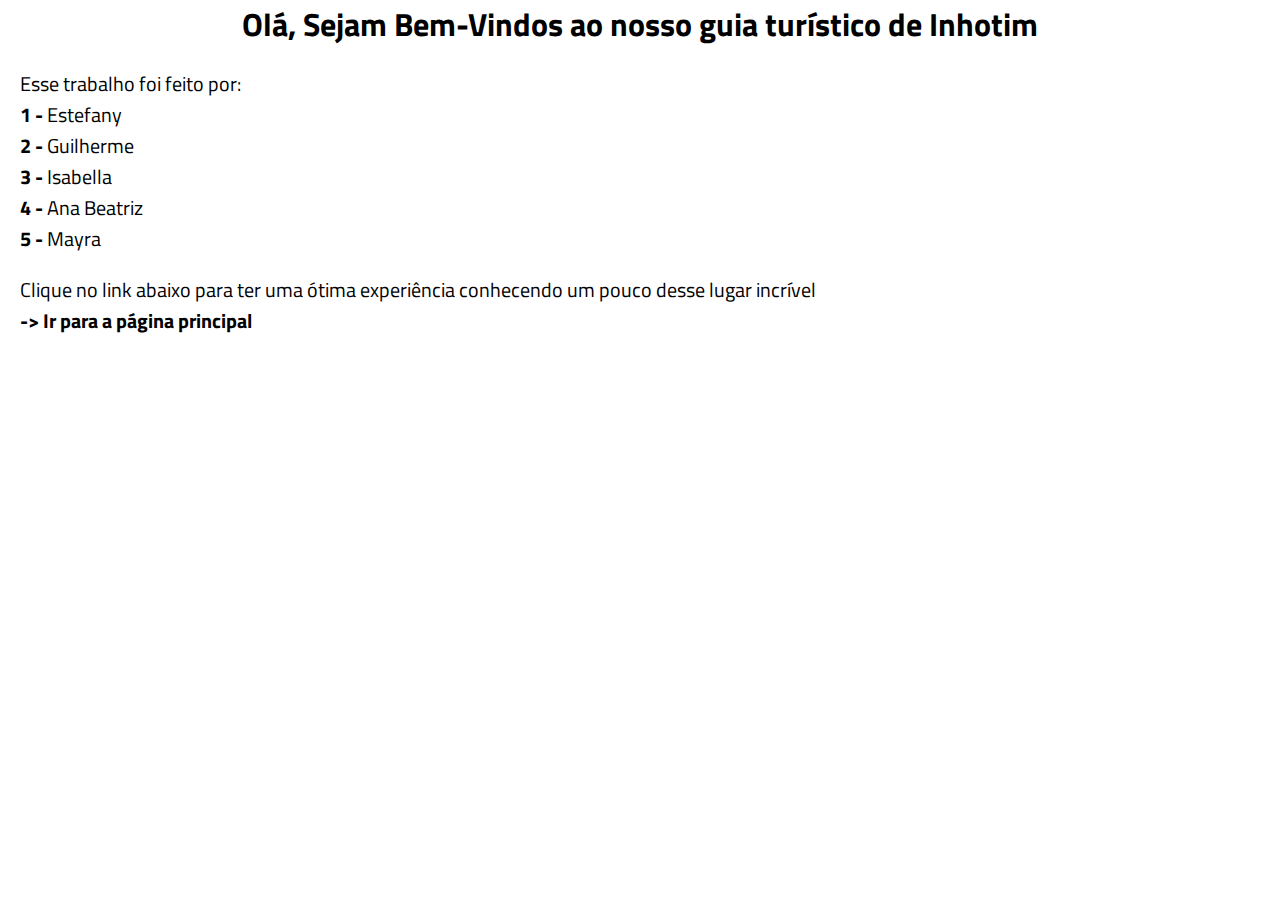
<file: index.html>
<!DOCTYPE html>
<html lang="en">
<head>
    <meta charset="UTF-8">
    <meta name="viewport" content="width=device-width, initial-scale=1.0">
    <link rel="stylesheet" href="cssIndex.css">
    <title>Document</title>
</head>
<body>
    <h1 class="titulo">Olá, Sejam Bem-Vindos ao nosso guia turístico de Inhotim</h1>
    <p class="texto">Esse trabalho foi feito por: <br>
     <b>1 - </b> Estefany<br>
     <b>2 - </b> Guilherme<br>
     <b>3 - </b> Isabella<br>
     <b>4 - </b> Ana Beatriz<br>
     <b>5 - </b> Mayra<br>
    </p>
    <p class="textod">Clique no link abaixo para ter uma ótima experiência    conhecendo um pouco desse lugar incrível</p>
    <a href="Inhotim/Inhotim.html" class="link"> <b>-> Ir para a página principal</b></a>
</body>
</html>
</file>
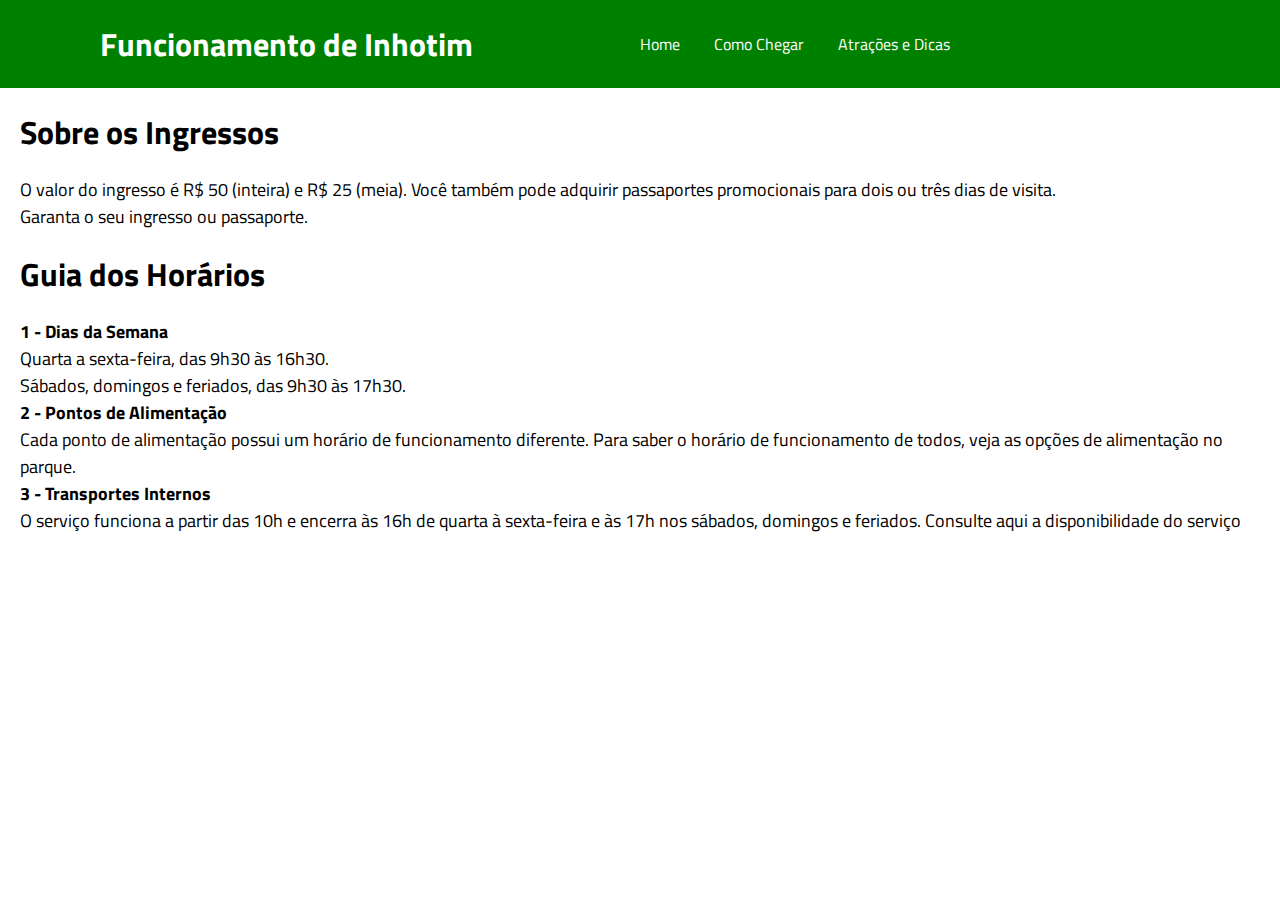
<file: Inhotim/horario.html>
<!DOCTYPE html>
<html lang="pt-br">
<head>
    <meta charset="UTF-8">
    <meta name="viewport" content="width=device-width, initial-scale=1.0">
    <link rel="stylesheet" href="cssHorario.css">
    <title>Guia Turistico Inhotim</title> 
</head>
<body class="corpo">
    <header>
        <div class="container">
            <div class="titulo">
                <h1>Funcionamento de Inhotim</h1>
            </div>
            <div class="menu">
                <nav>
                    <a href="Inhotim.html">Home</a>
                    <a href="local.html">Como Chegar</a> 
                    <a href="pontos.html">Atrações e Dicas</a>
                </nav>
            </div>
        </div>
    </header>
    
    <h1 class="ingressos">Sobre os Ingressos</h1>
    <p class="ingresso">O valor do ingresso é R$ 50 (inteira) e R$ 25 (meia). Você também pode adquirir passaportes promocionais para dois ou três dias de visita. <br>
    Garanta o seu ingresso ou passaporte.</p>

    <h1 class="horario">Guia dos Horários</h1>
    <p class="dias"><b>1 - Dias da Semana</b></p>
    <p class="semana">Quarta a sexta-feira, das 9h30 às 16h30. <br>
    Sábados, domingos e feriados, das 9h30 às 17h30.</p>
    <p class="dias"><b>2 - Pontos de Alimentação</b></p>
    <p class="semana">Cada ponto de alimentação possui um horário de funcionamento diferente. Para saber o horário de funcionamento de todos, veja as opções de alimentação no parque.</p>
    <p class="dias"><b>3 - Transportes Internos</b></p>
    <p class="semana">O serviço funciona a partir das 10h e encerra às 16h de quarta à sexta-feira e às 17h nos sábados, domingos e feriados. Consulte aqui a disponibilidade do serviço</p>

</body>
</html>
</file>
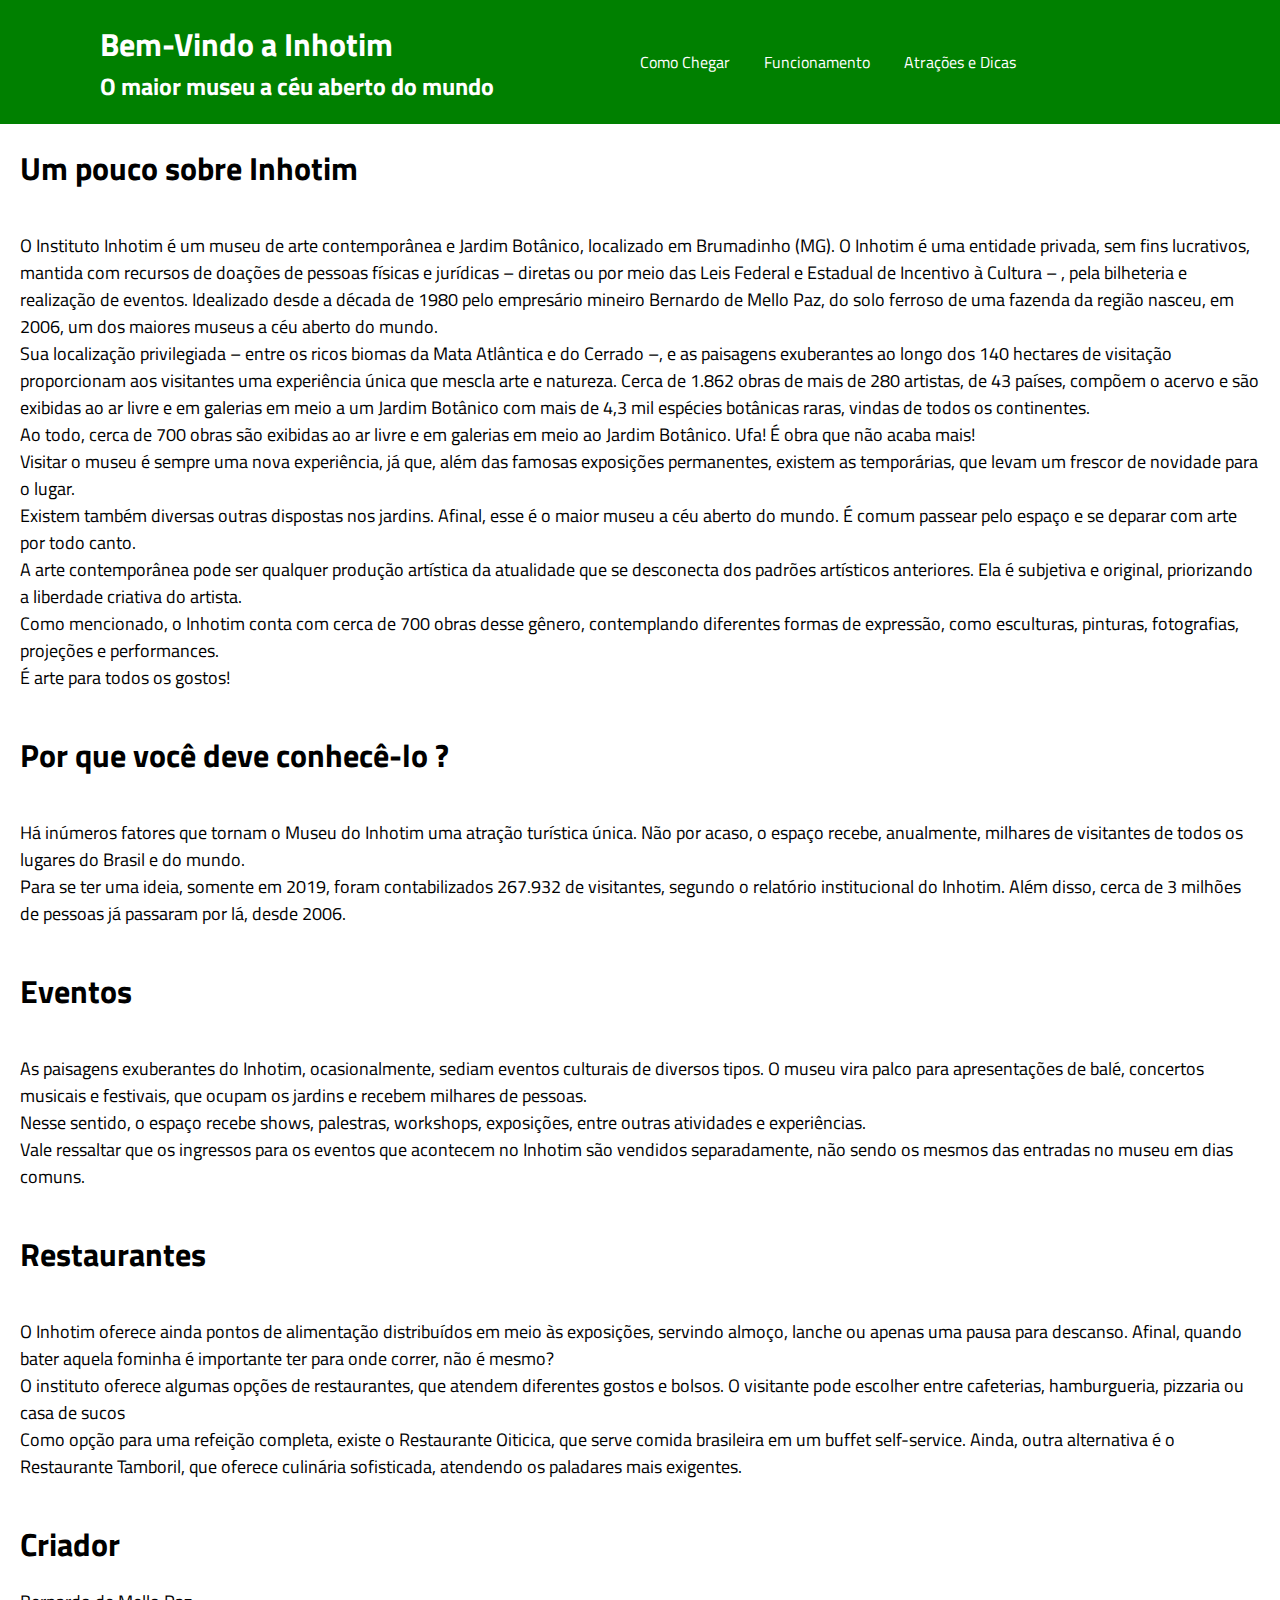
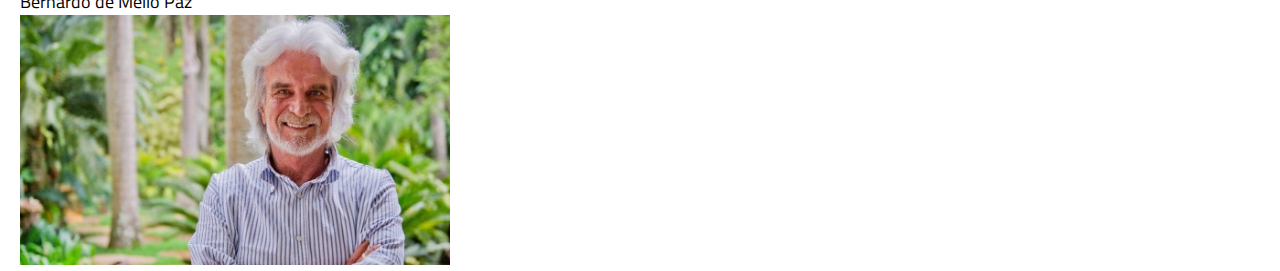
<file: Inhotim/Inhotim.html>
<!DOCTYPE html>
<html lang="pt-br">
<head>
    <meta charset="UTF-8">
    <meta name="viewport" content="width=device-width, initial-scale=1.0">
    <link rel="stylesheet" href="cssInhotim.css">
    <title>Guia Turistico Inhotim</title> 
</head>
<body class="corpo">
    <header>
        <div class="container">
            <div class="titulo">
                <h1>Bem-Vindo a Inhotim</h1>
                <h2>O maior museu a céu aberto do mundo</h2>
            </div>
            <div class="menu">
                <nav>
                    <a href="local.html">Como Chegar</a>
                    <a href="horario.html">Funcionamento</a>
                    <a href="pontos.html">Atrações e Dicas</a>
                </nav>
            </div>
        </div>
    </header>
    <h1 class="subtitulo">Um pouco sobre Inhotim</h1>
    <p class="sobre">
         O Instituto Inhotim é um museu de arte contemporânea e Jardim Botânico, localizado em Brumadinho (MG). O Inhotim é uma entidade privada, sem fins lucrativos, mantida com recursos de doações de pessoas físicas e jurídicas – diretas ou por meio das Leis Federal e Estadual de Incentivo à Cultura – , pela bilheteria e realização de eventos. Idealizado desde a década de 1980 pelo empresário mineiro Bernardo de Mello Paz, do solo ferroso de uma fazenda da região nasceu, em 2006, um dos maiores museus a céu aberto do mundo.
             <br>
         Sua localização privilegiada – entre os ricos biomas da Mata Atlântica e do Cerrado –, e as paisagens   exuberantes ao longo dos 140 hectares de visitação proporcionam aos visitantes uma experiência única que mescla arte e natureza. Cerca de 1.862 obras de mais de 280 artistas, de 43 países, compõem o acervo e são exibidas ao ar livre e em galerias em meio a um Jardim Botânico com mais de 4,3 mil espécies botânicas raras, vindas de todos os continentes. 
             <br>
        Ao todo, cerca de 700 obras são exibidas ao ar livre e em galerias em meio ao Jardim Botânico. Ufa! É obra que não acaba mais!
            <br>
        Visitar o museu é sempre uma nova experiência, já que, além das famosas exposições permanentes, existem as temporárias, que levam um frescor de novidade para o lugar.
            <br>
        Existem também diversas outras dispostas nos jardins. Afinal, esse é o maior museu a céu aberto do mundo. É comum passear pelo espaço e se deparar com arte por todo canto.
            <br>
        A arte contemporânea pode ser qualquer produção artística da atualidade que se desconecta dos padrões artísticos anteriores. Ela é subjetiva e original, priorizando a liberdade criativa do artista.
            <br>
        Como mencionado, o Inhotim conta com cerca de 700 obras desse gênero, contemplando diferentes formas de expressão, como esculturas, pinturas, fotografias, projeções e performances.
            <br>
        É arte para todos os gostos!
    </p>

    <h1 class="subtitulo">Por que você deve conhecê-lo ?</h1>
    <p class="sobre">
        Há inúmeros fatores que tornam o Museu do Inhotim uma atração turística única. Não por acaso, o espaço recebe, anualmente, milhares de visitantes de todos os lugares do Brasil e do mundo. 
            <br>
        Para se ter uma ideia, somente em 2019, foram contabilizados 267.932 de visitantes, segundo o relatório institucional do Inhotim. Além disso, cerca de 3 milhões de pessoas já passaram por lá, desde 2006.
    </p>

    <h1 class="subtitulo">Eventos</h1>
    <p class="sobre">
        As paisagens exuberantes do Inhotim, ocasionalmente, sediam eventos culturais de diversos tipos. O museu vira palco para apresentações de balé, concertos musicais e festivais, que ocupam os jardins e recebem milhares de pessoas.
            <br>
        Nesse sentido, o espaço recebe shows, palestras, workshops, exposições, entre outras atividades e experiências.
            <br>
        Vale ressaltar que os ingressos para os eventos que acontecem no Inhotim são vendidos separadamente, não sendo os mesmos das entradas no museu em dias comuns.</p>

    <h1 class="subtitulo">Restaurantes</h1>
    <p class="sobre">
        O Inhotim oferece ainda pontos de alimentação distribuídos em meio às exposições, servindo almoço, lanche ou apenas uma pausa para descanso. Afinal, quando bater aquela fominha é importante ter para onde correr, não é mesmo?
            <br>
        O instituto oferece algumas opções de restaurantes, que atendem diferentes gostos e bolsos. O visitante pode escolher entre cafeterias, hamburgueria, pizzaria ou casa de sucos
            <br>
        Como opção para uma refeição completa, existe o Restaurante Oiticica, que serve comida brasileira em um buffet self-service. Ainda, outra alternativa é o Restaurante Tamboril, que oferece culinária sofisticada, atendendo os paladares mais exigentes.</p>

    <h1 class="tituloc">Criador</h1>
    <p class="subtituloc">Bernardo de Mello Paz</p>

    <img src="criador.jpeg" alt="" class="criador">

    
</body>
</html>
</file>
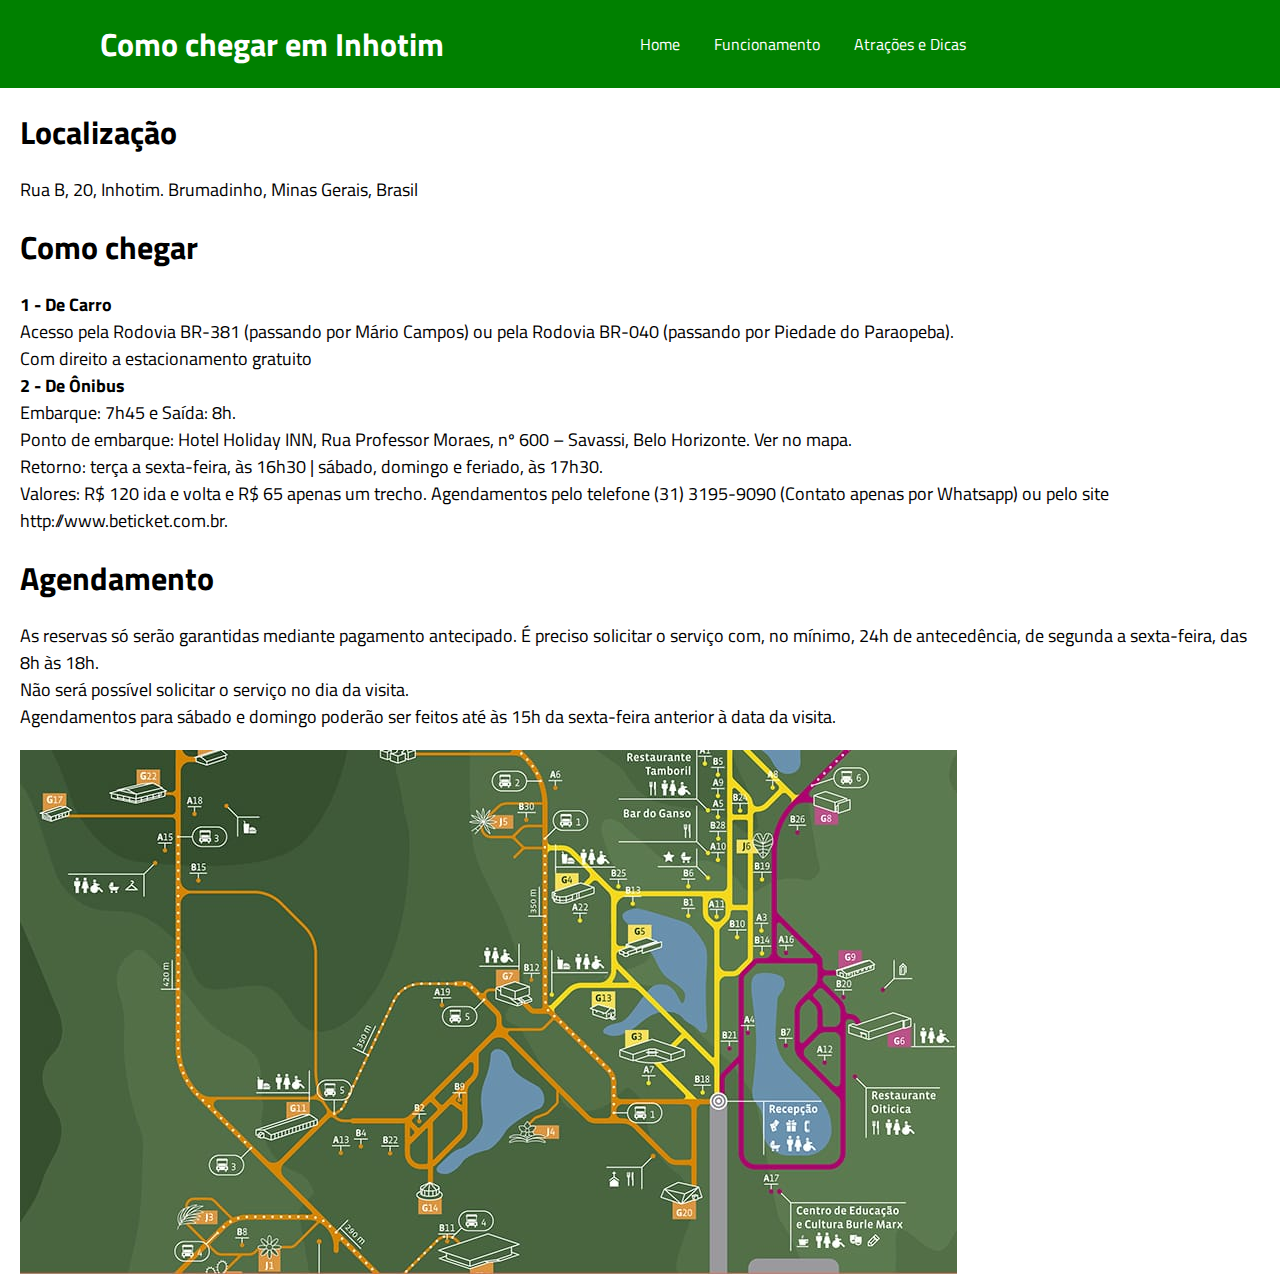
<file: Inhotim/local.html>
<!DOCTYPE html>
<html lang="pt-br">
<head>
    <meta charset="UTF-8">
    <meta name="viewport" content="width=device-width, initial-scale=1.0">
    <link rel="stylesheet" href="cssLocal.css">
    <title>Guia Turistico Inhotim</title> 
</head>
<body class="corpo">
    <header>
        <div class="container">
            <div class="titulo">
                <h1>Como chegar em Inhotim</h1>
            </div>
            <div class="menu">
                <nav>
                    <a href="Inhotim.html">Home</a>
                    <a href="horario.html">Funcionamento</a>
                    <a href="pontos.html">Atrações e Dicas</a>
                </nav>
            </div>
        </div>
    </header>
    <h1 class="subtitulo">Localização</h1>
    <p class="localizacao">Rua B, 20, Inhotim. Brumadinho, Minas Gerais, Brasil</p>

    <h1 class="subtitulod">Como chegar</h1>
    <p class="carro"><b>1 - De Carro</b></p>
    <p class="carrod">Acesso pela Rodovia BR-381 (passando por Mário Campos) ou pela Rodovia BR-040 (passando por Piedade do Paraopeba). <br>
    Com direito a estacionamento gratuito</p>
    <p class="onibus"><b>2 - De Ônibus</b></p>
    <p class="onibusd">Embarque: 7h45 e Saída: 8h. <br>
        Ponto de embarque: Hotel Holiday INN, Rua Professor Moraes, nº 600 – Savassi, Belo Horizonte. Ver no mapa. <br>
        Retorno: terça a sexta-feira, às 16h30 | sábado, domingo e feriado, às 17h30.<br>
        Valores: R$ 120 ida e volta e R$ 65 apenas um trecho.
        Agendamentos pelo telefone (31) 3195-9090 (Contato apenas por Whatsapp) ou pelo site http://www.beticket.com.br. </p>

        <h1 class="agendamento">Agendamento</h1>
        <p class="agendar">As reservas só serão garantidas mediante pagamento antecipado. É preciso solicitar o serviço com, no mínimo, 24h de antecedência, de segunda a sexta-feira, das 8h às 18h. <br>
        Não será possível solicitar o serviço no dia da visita. <br>
        Agendamentos para sábado e domingo poderão ser feitos até às 15h da sexta-feira anterior à data da visita.</p>

        <img src="mapa.jpeg" alt="" class="mapaf">
</body>
</html>
</file>
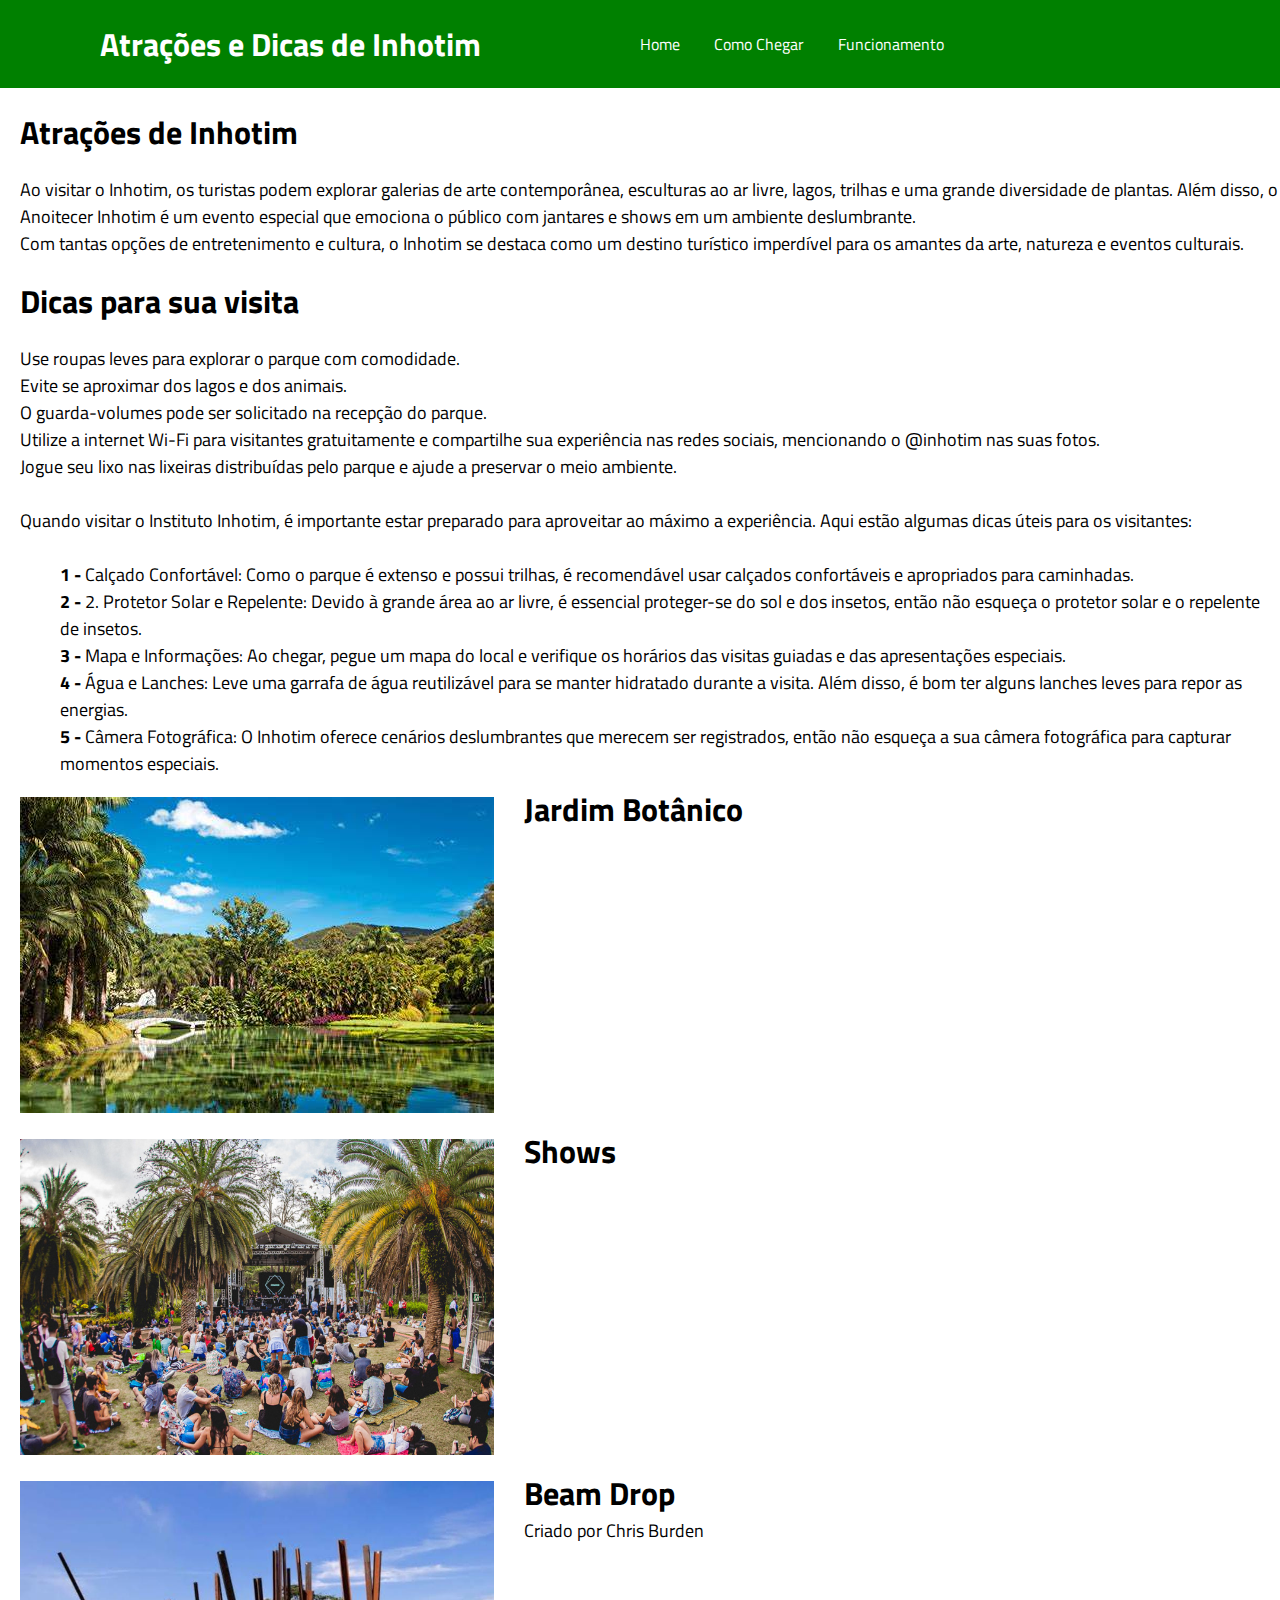
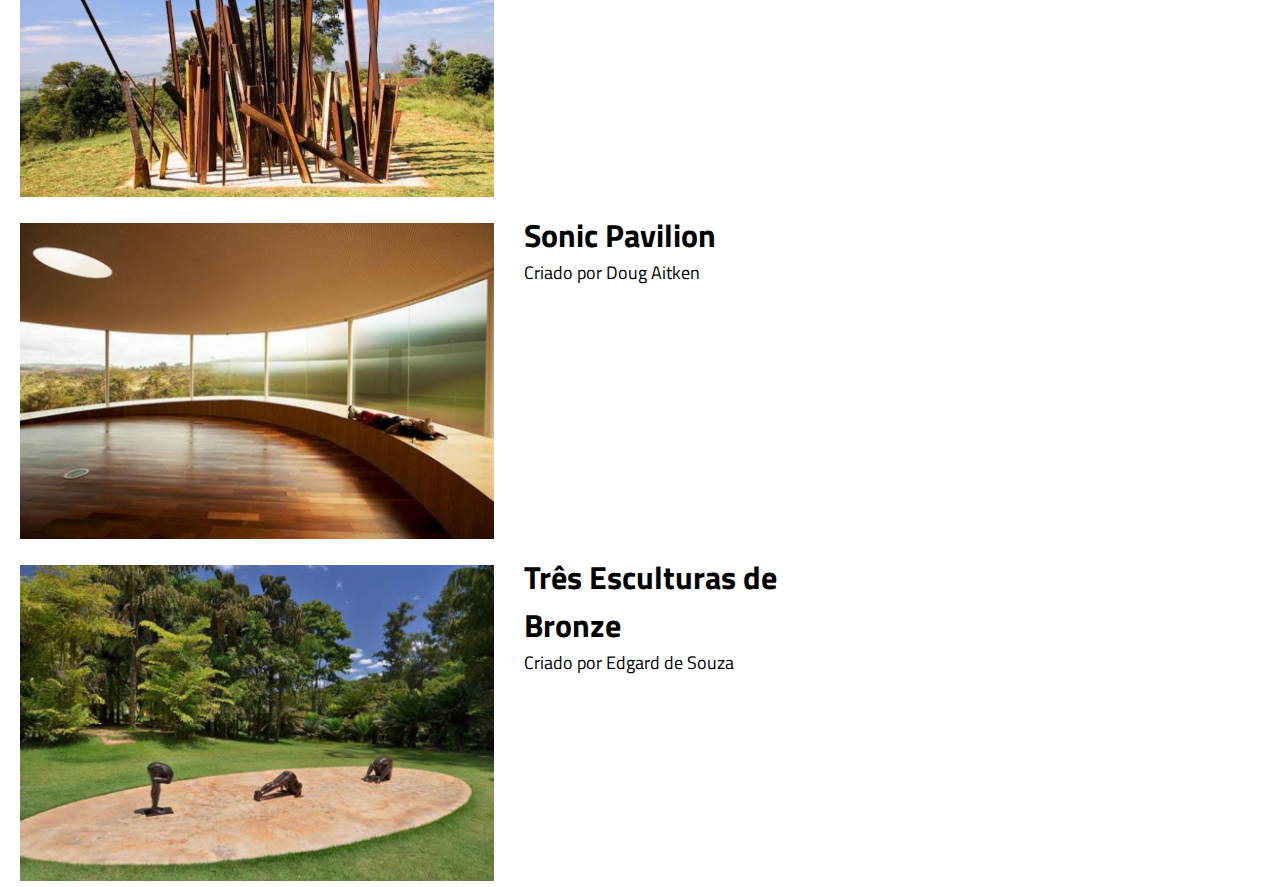
<file: Inhotim/pontos.html>
<!DOCTYPE html>
<html lang="pt-br">
<head>
    <meta charset="UTF-8">
    <meta name="viewport" content="width=device-width, initial-scale=1.0">
    <link rel="stylesheet" href="cssPonto.css">
    <title>Guia Turistico Inhotim</title> 
</head>
<body class="corpo">
    <header>
        <div class="container">
            <div class="titulo">
                <h1>Atrações e Dicas de Inhotim</h1>
            </div>
            <div class="menu">
                <nav>
                    <a href="Inhotim.html">Home</a>
                    <a href="local.html">Como Chegar</a>
                    <a href="horario.html">Funcionamento</a>    
                </nav>
            </div>
        </div>
    </header>

    <h1 class="atracoes">Atrações de Inhotim</h1>

    <p class="atracao">Ao visitar o Inhotim, os turistas podem explorar galerias de arte contemporânea, esculturas ao ar livre, lagos, trilhas e uma grande diversidade de plantas. Além disso, o Anoitecer Inhotim é um evento especial que emociona o público com jantares e shows em um ambiente deslumbrante. <br>
    Com tantas opções de entretenimento e cultura, o Inhotim se destaca como um destino turístico imperdível para os amantes da arte, natureza e eventos culturais.</p>


    <h1 class="dicas">Dicas para sua visita</h1>

    <p class="dica">Use roupas leves para explorar o parque com comodidade. <br>
        Evite se aproximar dos lagos e dos animais. <br>
        O guarda-volumes pode ser solicitado na recepção do parque. <br>
        Utilize a internet Wi-Fi para visitantes gratuitamente e compartilhe sua experiência nas redes sociais, mencionando o @inhotim nas suas fotos. <br>
        Jogue seu lixo nas lixeiras distribuídas  pelo parque e ajude a preservar o meio ambiente. <br><br>
        Quando visitar o Instituto Inhotim, é importante estar preparado para aproveitar ao máximo a experiência. Aqui estão algumas dicas úteis para os visitantes: <br><br></p>

    <p class="um"><b>1 - </b>Calçado Confortável: Como o parque é extenso e possui trilhas, é recomendável usar calçados confortáveis e apropriados para caminhadas.</p>

    <p class="dois"><b>2 - </b>2. Protetor Solar e Repelente: Devido à grande área ao ar livre, é essencial proteger-se do sol e dos insetos, então não esqueça o protetor solar e o repelente de insetos.
    </p>

    <p class="tres"><b>3 - </b>Mapa e Informações: Ao chegar, pegue um mapa do local e verifique os horários das visitas guiadas e das apresentações especiais.</p>

    <p class="quatro"><b>4 - </b>Água e Lanches: Leve uma garrafa de água reutilizável para se manter hidratado durante a visita. Além disso, é bom ter alguns lanches leves para repor as energias.</p>

    <p class="cinco"><b>5 - </b>Câmera Fotográfica: O Inhotim oferece cenários deslumbrantes que merecem ser registrados, então não esqueça a sua câmera fotográfica para capturar momentos especiais.</p>

    <div class="conteudo">
        <div class="imagem">
            <img src="jardim.jpeg" alt="" class="foto">
        </div>
        
        <div class="texto">
            <h1 class="jardim">Jardim Botânico</h1>
        </div>
        
    </div>

    <div class="conteudo">
        <div class="imagemd">
            <img src="show.jpeg" alt="" class="fotod">
        </div>
        
        <div class="textod">
            <h1 class="jardim">Shows</h1>
        </div>
        
    </div>

    <div class="conteudo">
        <div class="imagemd">
            <img src="chris.jpeg" alt="" class="fotod">
        </div>
        
        <div class="textod">
            <h1 class="jardim">Beam Drop</h1>
            <p class="criadoro">Criado por Chris Burden</p>
        </div>
    </div>
    
    <div class="conteudo">
        <div class="imagemd">
            <img src="sonic.jpeg" alt="" class="fotod">
        </div>
        
        <div class="textod">
            <h1 class="jardim">Sonic Pavilion</h1>
            <p class="criadoro">Criado por Doug Aitken</p>
        </div>
    </div>

    <div class="conteudo">
        <div class="imagemd">
            <img src="bronze.jpeg" alt="" class="fotod">
        </div>
        
        <div class="textod">
            <h1 class="jardim">Três Esculturas de Bronze</h1>
            <p class="criadoro">Criado por Edgard de Souza</p>
        </div>
    </div>
</body>
</html>
</file>
<file: cssIndex.css>
@import url('https://fonts.googleapis.com/css2?family=Titillium+Web:ital,wght@0,200;0,300;0,400;0,600;0,700;0,900;1,200;1,300;1,400;1,600;1,700&display=swap');

*{
    margin: 0;
    padding: 0;
    box-sizing: border-box;
    font-family: "Titillium Web", sans-serif;
}

.titulo{
    text-align: center;
}

.texto{
    font-size: 20px;
    padding-top: 20px;
    padding-left: 20px;
}

.textod{
    font-size: 20px;
    padding-top: 20px;
    padding-left: 20px;
}

.link{
    font-size: 20px;
    padding-left: 20px;
    text-decoration: none;
    color: black;
}
</file>
<file: Inhotim/cssHorario.css>
@import url('https://fonts.googleapis.com/css2?family=Titillium+Web:ital,wght@0,200;0,300;0,400;0,600;0,700;0,900;1,200;1,300;1,400;1,600;1,700&display=swap');

*{
    margin: 0;
    padding: 0;
    box-sizing: border-box;
    font-family: "Titillium Web", sans-serif;
}

.container{
    max-width: 1080px;
    margin: 0 auto;
    display: flex;
    align-items: center;
    justify-content: space-around;
}

header{
    background-color: green;
    width: 100%;
    padding: 20px;
}

.titulo, .menu{
    width: 50%;
}

.titulo{
    color: white;
}


.menu nav a{
    color: white;
    text-decoration: none;
    padding-right: 30px;
    font-size: 16px;
    position: relative;
}

.menu nav a::after{
    content: " ";
    width: 0px;
    height: 4px;
    background-color: white;
    position: absolute;
    top: 30px;
    left: 0;
    transition: width 0.5s;
}

.menu nav a:hover::after{
    width: 40px;
}

@media screen and (max-width: 768px) {
    .container{
        width: 100%;
        flex-direction: column;
    }
}

.corpo{
    background-color: white;
}

.ingressos{
    padding: 20px;
}

.horario{
    padding: 20px;
}

.ingresso{
    font-size: 18px;
    padding-left: 20px;
}

.dias{
    font-size: 18px;
    padding-left: 20px;
}

.semana{
    font-size: 18px;
    padding-left: 20px;
}
</file>
<file: Inhotim/cssInhotim.css>
@import url('https://fonts.googleapis.com/css2?family=Titillium+Web:ital,wght@0,200;0,300;0,400;0,600;0,700;0,900;1,200;1,300;1,400;1,600;1,700&display=swap');

*{
    margin: 0;
    padding: 0;
    box-sizing: border-box;
    font-family: "Titillium Web", sans-serif;
}

.container{
    max-width: 1080px;
    margin: 0 auto;
    display: flex;
    align-items: center;
    justify-content: space-around;
}

header{
    background-color: green;
    width: 100%;
    padding: 20px;
}

.titulo, .menu{
    width: 50%;
}

.titulo{
    color: white;
}

.menu nav a{
    color: white;
    text-decoration: none;
    padding-right: 30px;
    font-size: 16px;
    position: relative;
}

.menu nav a::after{
    content: " ";
    width: 0px;
    height: 4px;
    background-color: white;
    position: absolute;
    top: 30px;
    left: 0;
    transition: width 0.5s;
}

.menu nav a:hover::after{
    width: 40px;
}

@media screen and (max-width: 768px) {
    .container{
        width: 100%;
        flex-direction: column;
    }
}

.subtitulo{
    padding: 20px;
}

.corpo{
    background-color: white;
}

.sobre{
    font-size: 18px;
    padding: 20px;
}

.criador{
    padding-left: 20px;
    width: 450px;
    height: 250px;
}

.tituloc{
    padding: 20px;
}

.subtituloc{
    padding-left: 20px;
    font-size: 18px;
}
</file>
<file: Inhotim/cssLocal.css>
@import url('https://fonts.googleapis.com/css2?family=Titillium+Web:ital,wght@0,200;0,300;0,400;0,600;0,700;0,900;1,200;1,300;1,400;1,600;1,700&display=swap');

*{
    margin: 0;
    padding: 0;
    box-sizing: border-box;
    font-family: "Titillium Web", sans-serif;
}

.container{
    max-width: 1080px;
    margin: 0 auto;
    display: flex;
    align-items: center;
    justify-content: space-around;
}

header{
    background-color: green;
    width: 100%;
    padding: 20px;
}

.titulo, .menu{
    width: 50%;
}

.titulo{
    color: white;
}


.menu nav a{
    color: white;
    text-decoration: none;
    padding-right: 30px;
    font-size: 16px;
    position: relative;
}

.menu nav a::after{
    content: " ";
    width: 0px;
    height: 4px;
    background-color: white;
    position: absolute;
    top: 30px;
    left: 0;
    transition: width 0.5s;
}

.menu nav a:hover::after{
    width: 40px;
}

@media screen and (max-width: 768px) {
    .container{
        width: 100%;
        flex-direction: column;
    }
}

.corpo{
    background-color: white;
}

.subtitulo{
    padding: 20px;
}

.localizacao{
    font-size: 18px;
    padding-left: 20px;
}

.subtitulod{
    padding: 20px;
}

.carro{
    font-size: 18px;
    padding-left: 20px;
}

.carrod{
    font-size: 18px;
    padding-left: 20px;
}

.onibus{
    font-size: 18px;
    padding-left: 20px;
}

.onibusd{
    font-size: 18px;
    padding-left: 20px;
}

.agendamento{
    padding: 20px;
}

.agendar{
    font-size: 18px;
    padding-left: 20px;
    padding: 20px;
    padding-top: 0px;
}

.mapaf{
    padding-left: 20px;
}
</file>
<file: Inhotim/cssPonto.css>
@import url('https://fonts.googleapis.com/css2?family=Titillium+Web:ital,wght@0,200;0,300;0,400;0,600;0,700;0,900;1,200;1,300;1,400;1,600;1,700&display=swap');

*{
    margin: 0;
    padding: 0;
    box-sizing: border-box;
    font-family: "Titillium Web", sans-serif;
}

.container{
    max-width: 1080px;
    margin: 0 auto;
    display: flex;
    align-items: center;
    justify-content: space-around;
}

header{
    background-color: green;
    width: 100%;
    padding: 20px;
}

.titulo, .menu{
    width: 50%;
}

.titulo{
    color: white;
}

.menu nav a{
    color: white;
    text-decoration: none;
    padding-right: 30px;
    font-size: 16px;
    position: relative;
}

.menu nav a::after{
    content: " ";
    width: 0px;
    height: 4px;
    background-color: white;
    position: absolute;
    top: 30px;
    left: 0;
    transition: width 0.5s;
}

.menu nav a:hover::after{
    width: 40px;
}

@media screen and (max-width: 768px) {
    .container{
        width: 100%;
        flex-direction: column;
    }
}

.corpo{
    background-color: white;
}

.atracoes, .dicas{
    padding: 20px;
}

.atracao, .dica{
    padding-left: 20px;
    font-size: 18px;
}

.um, .dois, .tres, .quatro, .cinco{
    padding-left: 60px;
    font-size: 18px;
}

.conteudo{
    display: table;
}

.imagem{
    display: table-cell;
    float: left;
    padding-left: 20px;
    padding-top: 20px;
}

.texto{
    display: table-cell;
    float: left;
    width: 300px;
    margin-top: 8px;
    padding-left: 30px;
}

.imagemd{
    display: table-cell;
    float: left;
    padding-left: 20px;
    padding-top: 20px;

}

.textod{
    display: table-cell;
    float: left;
    width: 300px;
    margin-top: 8px;
    padding-left: 30px;
}

.fotod{
    width: 474px;
    height: 316px;
}

.criadoro{
    font-size: 18px;
}
</file>
